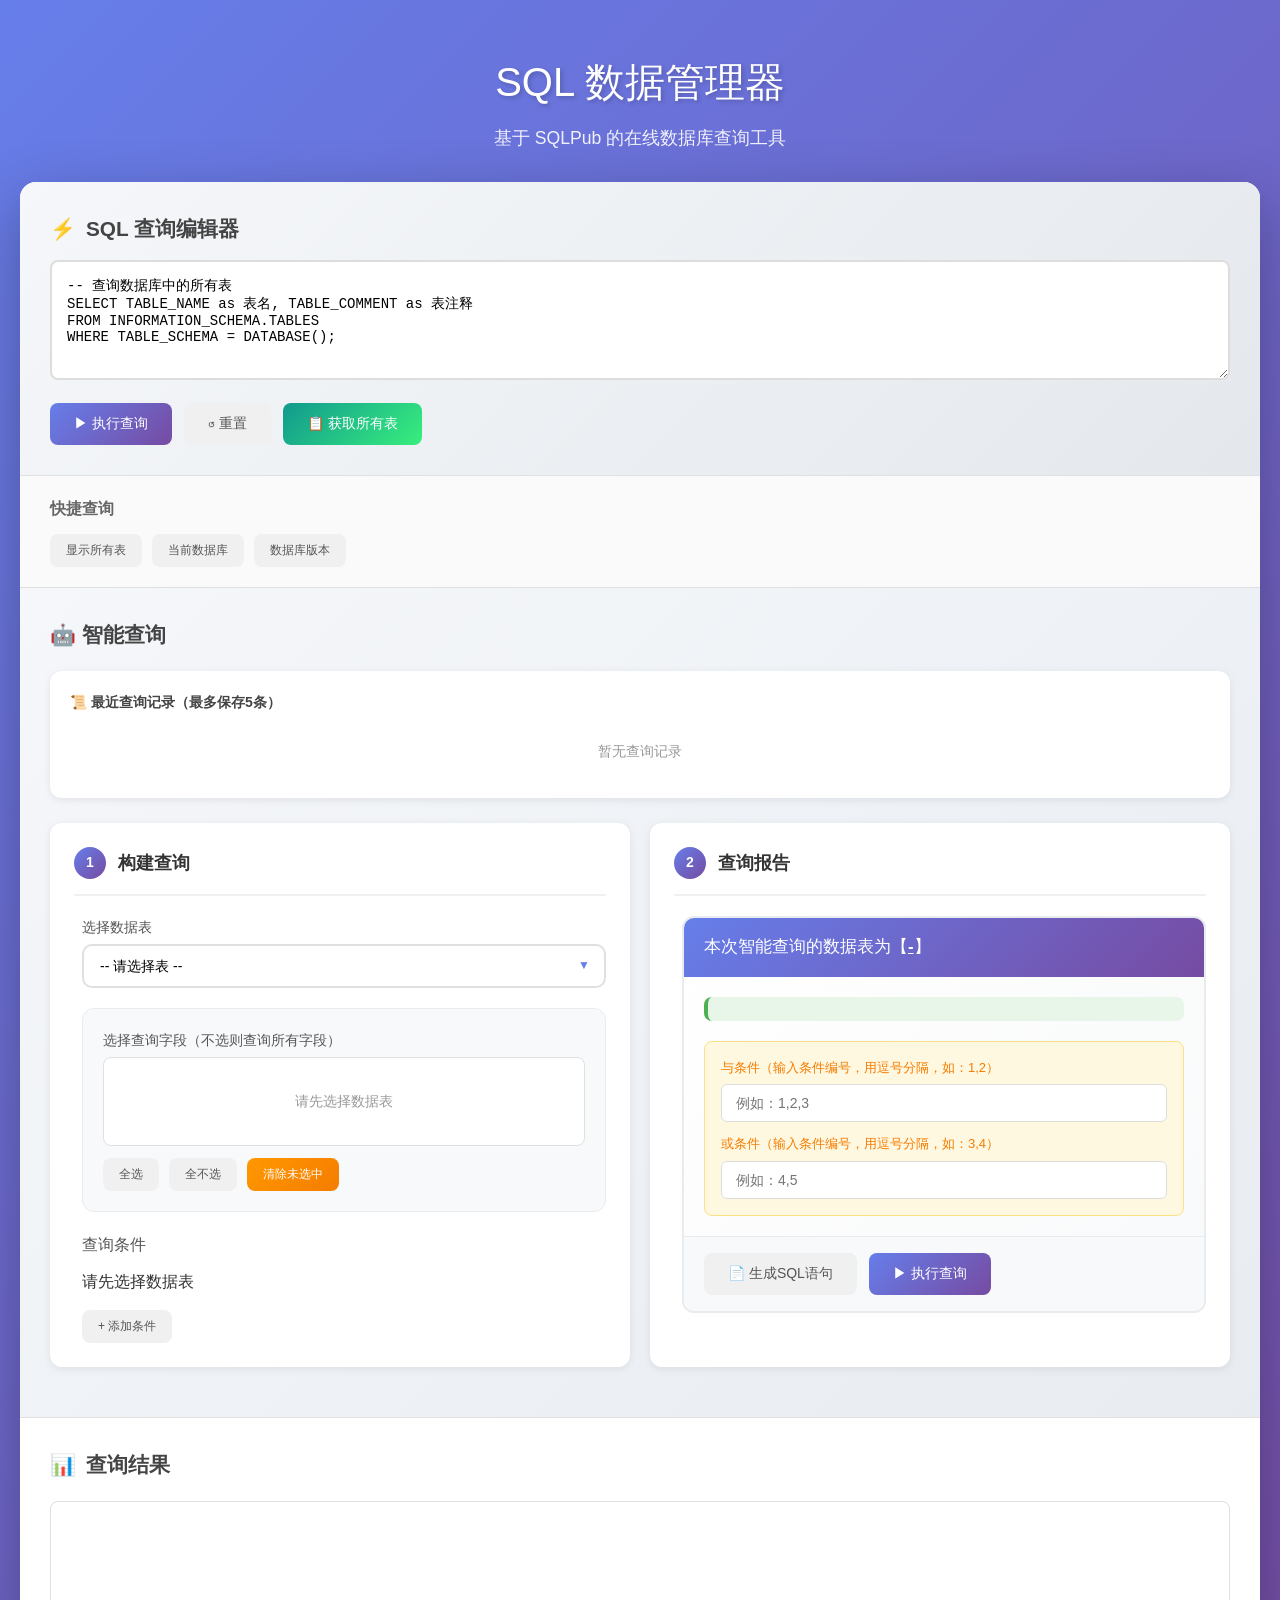
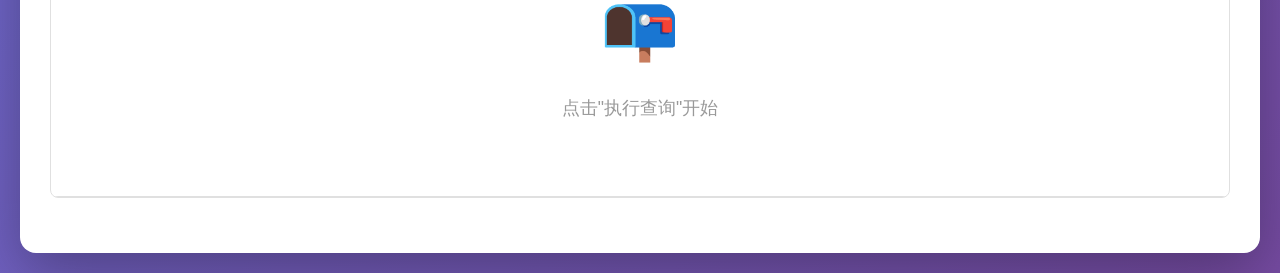
<file: index.html>
<!DOCTYPE html>
<html lang="zh-CN">
<head>
    <meta charset="UTF-8">
    <meta name="viewport" content="width=device-width, initial-scale=1.0">
    <!-- CSP策略：阻止外部脚本/样式注入，只允许同源资源 -->
    <meta http-equiv="Content-Security-Policy" content="default-src 'self'; script-src 'self'; style-src 'self' 'unsafe-inline'; img-src 'self' data:; font-src 'self'; connect-src 'self' https://client.sqlpub.com;">
    <title>SQL 数据管理器</title>


    <!-- link rel="stylesheet" href="style.css" -->
    <!-- CSS层预隐藏注入内容（防止JS执行前闪现） -->
    <style>
        [data-shangma-branding], [data-shangma-report-modal],
        .upma-micro-widget, .upma-widget-ad, .upma-widget-brand,
        .shangma-branding, .shangma-report-modal {
            display: none !important;
            visibility: hidden !important;
            opacity: 0 !important;
            height: 0 !important;
            width: 0 !important;
            overflow: hidden !important;
            position: absolute !important;
            left: -9999px !important;
        }
        iframe[src*="upma"], iframe[src*="shangma"] {
            display: none !important;
        }
        a[href*="upma.cn"], a[href*="shangma"] {
            display: none !important;
        }

	/*主要样式*/
	/* 基础样式重置 */
* {
    margin: 0;
    padding: 0;
    box-sizing: border-box;
}

body {
    font-family: -apple-system, BlinkMacSystemFont, 'Segoe UI', Roboto, 'Helvetica Neue', Arial, sans-serif;
    background: linear-gradient(135deg, #667eea 0%, #764ba2 100%);
    min-height: 100vh;
    color: #333;
    line-height: 1.6;
}

/* 主容器 */
.container {
    max-width: 1400px;
    margin: 0 auto;
    padding: 20px;
}

/* 头部样式 */
.header {
    text-align: center;
    padding: 30px 0;
    color: white;
}

.header h1 {
    font-size: 2.5rem;
    font-weight: 300;
    margin-bottom: 10px;
    text-shadow: 2px 2px 4px rgba(0,0,0,0.2);
}

.header p {
    font-size: 1.1rem;
    opacity: 0.9;
}

/* 主内容区 */
.main-content {
    background: white;
    border-radius: 16px;
    box-shadow: 0 20px 60px rgba(0,0,0,0.3);
    overflow: hidden;
}

/* SQL编辑器区域 */
.sql-editor {
    padding: 30px;
    background: linear-gradient(135deg, #f5f7fa 0%, #e4e8ec 100%);
    border-bottom: 1px solid #e0e0e0;
}

.sql-editor h2 {
    font-size: 1.3rem;
    color: #444;
    margin-bottom: 15px;
    display: flex;
    align-items: center;
    gap: 10px;
}

.sql-editor h2::before {
    content: '⚡';
}

#sqlInput {
    width: 100%;
    min-height: 120px;
    padding: 15px;
    font-family: 'Consolas', 'Monaco', 'Courier New', monospace;
    font-size: 14px;
    border: 2px solid #ddd;
    border-radius: 8px;
    resize: vertical;
    transition: border-color 0.3s, box-shadow 0.3s;
    background: white;
}

#sqlInput:focus {
    outline: none;
    border-color: #667eea;
    box-shadow: 0 0 0 3px rgba(102, 126, 234, 0.1);
}

/* 按钮组 */
.btn-group {
    margin-top: 15px;
    display: flex;
    gap: 12px;
    flex-wrap: wrap;
}

.btn {
    padding: 12px 24px;
    font-size: 14px;
    font-weight: 500;
    border: none;
    border-radius: 8px;
    cursor: pointer;
    transition: all 0.3s ease;
    display: inline-flex;
    align-items: center;
    gap: 8px;
}

.btn-primary {
    background: linear-gradient(135deg, #667eea 0%, #764ba2 100%);
    color: white;
}

.btn-primary:hover {
    transform: translateY(-2px);
    box-shadow: 0 8px 20px rgba(102, 126, 234, 0.4);
}

.btn-primary:disabled {
    opacity: 0.6;
    cursor: not-allowed;
    transform: none;
    box-shadow: none;
}

.btn-secondary {
    background: #f0f0f0;
    color: #555;
}

.btn-secondary:hover {
    background: #e0e0e0;
}

.btn-success {
    background: linear-gradient(135deg, #11998e 0%, #38ef7d 100%);
    color: white;
}

.btn-success:hover {
    transform: translateY(-2px);
    box-shadow: 0 8px 20px rgba(17, 153, 142, 0.4);
}

.btn-warning {
    background: linear-gradient(135deg, #ff9800 0%, #f57c00 100%);
    color: white;
}

.btn-warning:hover {
    transform: translateY(-2px);
    box-shadow: 0 8px 20px rgba(255, 152, 0, 0.4);
}

/* 快捷操作区 */
.quick-actions {
    padding: 20px 30px;
    background: #fafafa;
    border-bottom: 1px solid #e0e0e0;
}

.quick-actions h3 {
    font-size: 1rem;
    color: #666;
    margin-bottom: 12px;
}

.quick-btns {
    display: flex;
    gap: 10px;
    flex-wrap: wrap;
}

.btn-small {
    padding: 8px 16px;
    font-size: 12px;
}

/* 数据表格区域 */
.data-table-container {
    padding: 30px;
}

.data-table-container h2 {
    font-size: 1.3rem;
    color: #444;
    margin-bottom: 20px;
    display: flex;
    align-items: center;
    gap: 10px;
}

.data-table-container h2::before {
    content: '📊';
}

/* 表格样式 */
.table-wrapper {
    overflow-x: auto;
    border-radius: 8px;
    border: 1px solid #e0e0e0;
}

table {
    width: 100%;
    border-collapse: collapse;
    font-size: 14px;
}

table th,
table td {
    padding: 14px 16px;
    text-align: left;
    border-bottom: 1px solid #e0e0e0;
}

table th {
    background: linear-gradient(135deg, #667eea 0%, #764ba2 100%);
    color: white;
    font-weight: 500;
    cursor: pointer;
    user-select: none;
    position: sticky;
    top: 0;
    white-space: nowrap;
}

table th:hover {
    background: linear-gradient(135deg, #5a6fd6 0%, #6a4190 100%);
}

table tbody tr {
    transition: background-color 0.2s;
}

table tbody tr:hover {
    background-color: #f5f7fa;
}

table tbody tr:nth-child(even) {
    background-color: #fafafa;
}

table tbody tr:nth-child(even):hover {
    background-color: #f0f2f5;
}

.sort-indicator {
    margin-left: 8px;
    opacity: 0.7;
}

/* 操作按钮 */
.action-btns {
    display: flex;
    gap: 6px;
}

.btn-icon {
    padding: 6px 12px;
    font-size: 12px;
    border-radius: 4px;
}

.btn-edit {
    background: #4CAF50;
    color: white;
}

.btn-edit:hover {
    background: #45a049;
}

.btn-delete {
    background: #f44336;
    color: white;
}

.btn-delete:hover {
    background: #da190b;
}

/* 分页 */
.pagination {
    margin-top: 25px;
    display: flex;
    justify-content: center;
    align-items: center;
    gap: 8px;
    flex-wrap: wrap;
}

.pagination button {
    padding: 8px 14px;
    border: 1px solid #ddd;
    background: white;
    border-radius: 6px;
    cursor: pointer;
    transition: all 0.2s;
    font-size: 14px;
}

.pagination button:hover:not(:disabled) {
    background: #667eea;
    color: white;
    border-color: #667eea;
}

.pagination button:disabled {
    opacity: 0.5;
    cursor: not-allowed;
}

.pagination button.active {
    background: linear-gradient(135deg, #667eea 0%, #764ba2 100%);
    color: white;
    border-color: #667eea;
}

.pagination-info {
    color: #666;
    font-size: 14px;
    margin-left: 15px;
}

/* 空状态 */
.empty-state {
    text-align: center;
    padding: 60px 20px;
    color: #999;
}

.empty-state-icon {
    font-size: 4rem;
    margin-bottom: 15px;
}

.empty-state-text {
    font-size: 1.1rem;
}

/* 加载动画 */
.loading {
    text-align: center;
    padding: 40px;
}

.spinner {
    width: 40px;
    height: 40px;
    border: 3px solid #f3f3f3;
    border-top: 3px solid #667eea;
    border-radius: 50%;
    animation: spin 1s linear infinite;
    margin: 0 auto 15px;
}

@keyframes spin {
    0% { transform: rotate(0deg); }
    100% { transform: rotate(360deg); }
}

/* 通知消息 */
.notification {
    position: fixed;
    top: 20px;
    right: 20px;
    padding: 16px 24px;
    border-radius: 8px;
    color: white;
    font-weight: 500;
    z-index: 10000;
    box-shadow: 0 4px 12px rgba(0,0,0,0.15);
    animation: slideIn 0.3s ease;
}

@keyframes slideIn {
    from {
        transform: translateX(100%);
        opacity: 0;
    }
    to {
        transform: translateX(0);
        opacity: 1;
    }
}

.notification-success {
    background: linear-gradient(135deg, #11998e 0%, #38ef7d 100%);
}

.notification-error {
    background: linear-gradient(135deg, #eb3349 0%, #f45c43 100%);
}

.notification-warning {
    background: linear-gradient(135deg, #f7971e 0%, #ffd200 100%);
    color: #333;
}

.notification-info {
    background: linear-gradient(135deg, #667eea 0%, #764ba2 100%);
}

/* 模态框 */
.modal-overlay {
    position: fixed;
    top: 0;
    left: 0;
    right: 0;
    bottom: 0;
    background: rgba(0,0,0,0.5);
    display: flex;
    align-items: center;
    justify-content: center;
    z-index: 9999;
    animation: fadeIn 0.2s ease;
}

@keyframes fadeIn {
    from { opacity: 0; }
    to { opacity: 1; }
}

.modal {
    background: white;
    border-radius: 12px;
    width: 90%;
    max-width: 500px;
    max-height: 90vh;
    overflow: hidden;
    animation: slideUp 0.3s ease;
}

@keyframes slideUp {
    from {
        transform: translateY(50px);
        opacity: 0;
    }
    to {
        transform: translateY(0);
        opacity: 1;
    }
}

.modal-header {
    padding: 20px 24px;
    border-bottom: 1px solid #e0e0e0;
    display: flex;
    justify-content: space-between;
    align-items: center;
}

.modal-header h3 {
    font-size: 1.2rem;
    color: #333;
}

.modal-close {
    background: none;
    border: none;
    font-size: 24px;
    color: #999;
    cursor: pointer;
    line-height: 1;
}

.modal-close:hover {
    color: #333;
}

.modal-body {
    padding: 24px;
    overflow-y: auto;
    max-height: 60vh;
}

.modal-footer {
    padding: 16px 24px;
    border-top: 1px solid #e0e0e0;
    display: flex;
    justify-content: flex-end;
    gap: 12px;
}

/* 表单样式 */
.form-group {
    margin-bottom: 16px;
}

.form-group label {
    display: block;
    margin-bottom: 6px;
    font-size: 14px;
    color: #555;
    font-weight: 500;
}

.form-group input,
.form-group select,
.form-group textarea {
    width: 100%;
    padding: 10px 14px;
    border: 1px solid #ddd;
    border-radius: 6px;
    font-size: 14px;
    transition: border-color 0.2s;
}

.form-group input:focus,
.form-group select:focus,
.form-group textarea:focus {
    outline: none;
    border-color: #667eea;
}

/* ==================== 智能查询样式 ==================== */

.smart-query-section {
    padding: 30px;
    background: linear-gradient(135deg, #f5f7fa 0%, #e8ecf1 100%);
    border-bottom: 1px solid #e0e0e0;
}

.smart-query-section h2 {
    font-size: 1.3rem;
    color: #444;
    margin-bottom: 20px;
    display: flex;
    align-items: center;
    gap: 10px;
}

/* 步骤容器 */
.smart-query-step {
    background: white;
    border-radius: 12px;
    padding: 24px;
    margin-bottom: 20px;
    box-shadow: 0 2px 8px rgba(0,0,0,0.08);
    transition: all 0.3s ease;
}

.smart-query-step.hidden {
    display: none;
}

.step-header {
    display: flex;
    align-items: center;
    gap: 12px;
    margin-bottom: 20px;
    padding-bottom: 15px;
    border-bottom: 2px solid #f0f0f0;
}

.step-number {
    width: 32px;
    height: 32px;
    background: linear-gradient(135deg, #667eea 0%, #764ba2 100%);
    color: white;
    border-radius: 50%;
    display: flex;
    align-items: center;
    justify-content: center;
    font-weight: 600;
    font-size: 14px;
}

.step-title {
    font-size: 1.1rem;
    font-weight: 600;
    color: #333;
}

.step-content {
    padding-left: 8px;
}

.step-actions {
    margin-top: 24px;
    padding-top: 20px;
    border-top: 1px dashed #e0e0e0;
}

/* 条件容器 */
.conditions-container {
    margin-top: 20px;
}

.conditions-container label {
    display: block;
    margin-bottom: 12px;
    font-weight: 500;
    color: #555;
}

.conditions-list {
    display: flex;
    flex-direction: column;
    gap: 12px;
    margin-bottom: 15px;
}

/* 单个条件行 */
.condition-row {
    display: flex;
    align-items: center;
    gap: 10px;
    padding: 12px 15px;
    background: #f8f9fa;
    border-radius: 8px;
    border: 1px solid #e9ecef;
    transition: all 0.2s;
}

.condition-row:hover {
    background: #e9ecef;
    border-color: #dee2e6;
}

.condition-number {
    min-width: 28px;
    height: 28px;
    background: linear-gradient(135deg, #667eea 0%, #764ba2 100%);
    color: white;
    border-radius: 50%;
    display: flex;
    align-items: center;
    justify-content: center;
    font-size: 12px;
    font-weight: 600;
}

.condition-row select,
.condition-row input {
    padding: 8px 12px;
    border: 1px solid #ddd;
    border-radius: 6px;
    font-size: 14px;
}

.condition-row select {
    min-width: 140px;
}

.condition-row input[type="text"] {
    flex: 1;
    min-width: 150px;
}

.condition-row .match-type {
    min-width: 100px;
}

.btn-remove {
    padding: 6px 12px;
    background: #ff6b6b;
    color: white;
    border: none;
    border-radius: 6px;
    cursor: pointer;
    font-size: 12px;
    transition: all 0.2s;
}

.btn-remove:hover {
    background: #ee5a5a;
}

/* 查询报告卡片 */
.query-report-card {
    background: linear-gradient(135deg, #ffffff 0%, #f8f9fa 100%);
    border: 2px solid #e9ecef;
    border-radius: 12px;
    overflow: hidden;
    margin-bottom: 20px;
}

.report-header {
    background: linear-gradient(135deg, #667eea 0%, #764ba2 100%);
    color: white;
    padding: 16px 20px;
    font-size: 1.05rem;
    font-weight: 500;
}

.report-header span {
    font-weight: 700;
    text-decoration: underline;
}

.report-body {
    padding: 20px;
}

.conditions-summary {
    margin-bottom: 20px;
}

.conditions-summary h4 {
    font-size: 0.95rem;
    color: #666;
    margin-bottom: 12px;
    font-weight: 500;
}

.condition-item {
    display: flex;
    align-items: center;
    gap: 10px;
    padding: 10px 14px;
    background: #e3f2fd;
    border-left: 4px solid #2196f3;
    border-radius: 0 8px 8px 0;
    margin-bottom: 8px;
    font-size: 14px;
}

.condition-item .cond-num {
    min-width: 24px;
    height: 24px;
    background: #2196f3;
    color: white;
    border-radius: 50%;
    display: flex;
    align-items: center;
    justify-content: center;
    font-size: 11px;
    font-weight: 600;
}

.condition-item .cond-text {
    color: #333;
}

.logic-conditions {
    background: #fff8e1;
    padding: 16px;
    border-radius: 8px;
    border: 1px solid #ffe082;
}

.logic-conditions .form-group {
    margin-bottom: 12px;
}

.logic-conditions .form-group:last-child {
    margin-bottom: 0;
}

.logic-conditions label {
    font-size: 13px;
    color: #f57c00;
    font-weight: 500;
}

.logic-conditions input {
    background: white;
}

.report-footer {
    display: flex;
    gap: 12px;
    padding: 16px 20px;
    background: #f8f9fa;
    border-top: 1px solid #e9ecef;
}

/* SQL展示区域 */
.sql-display {
    background: #263238;
    border-radius: 8px;
    padding: 16px;
    margin-bottom: 20px;
}

.sql-display.hidden {
    display: none;
}

.sql-display label {
    display: block;
    color: #90a4ae;
    font-size: 12px;
    margin-bottom: 8px;
    text-transform: uppercase;
    letter-spacing: 1px;
}

.sql-display pre {
    color: #aed581;
    font-family: 'Consolas', 'Monaco', 'Courier New', monospace;
    font-size: 13px;
    line-height: 1.6;
    overflow-x: auto;
    white-space: pre-wrap;
    word-wrap: break-word;
}

/* ==================== 美化的表单元素 ==================== */

/* 下拉框美化 */
.select-wrapper {
    position: relative;
    display: inline-block;
    width: 100%;
}

.select-wrapper select {
    width: 100%;
    padding: 12px 40px 12px 16px;
    font-size: 14px;
    border: 2px solid #e0e0e0;
    border-radius: 10px;
    background: white;
    cursor: pointer;
    appearance: none;
    -webkit-appearance: none;
    -moz-appearance: none;
    transition: all 0.3s ease;
}

.select-wrapper::after {
    content: '▼';
    position: absolute;
    right: 16px;
    top: 50%;
    transform: translateY(-50%);
    color: #667eea;
    font-size: 12px;
    pointer-events: none;
}

.select-wrapper select:hover {
    border-color: #667eea;
}

.select-wrapper select:focus {
    outline: none;
    border-color: #667eea;
    box-shadow: 0 0 0 4px rgba(102, 126, 234, 0.15);
}

/* 字段选择区域 */
.fields-selection {
    margin-top: 20px;
    padding: 20px;
    background: #f8f9fa;
    border-radius: 12px;
    border: 1px solid #e9ecef;
}

.fields-checkbox-list {
    display: grid;
    grid-template-columns: repeat(2, 1fr);
    gap: 8px;
    max-height: 350px;
    overflow-y: auto;
    padding: 12px;
    background: white;
    border-radius: 8px;
    border: 1px solid #e0e0e0;
}

@media (max-width: 768px) {
    .fields-checkbox-list {
        grid-template-columns: 1fr;
    }
}

.fields-hint {
    color: #999;
    font-size: 14px;
    text-align: center;
    padding: 20px;
    grid-column: 1 / -1;
}

/* 自定义复选框 - 重写布局 */
.checkbox-item {
    display: flex;
    align-items: center;
    justify-content: space-between;
    padding: 0 10px;
    background: white;
    border-radius: 6px;
    cursor: pointer;
    transition: all 0.2s;
    border: 1px solid #e0e0e0;
    user-select: none;
    height: 36px;
    box-sizing: border-box;
    overflow: hidden;
}

.checkbox-item:hover {
    background: #f5f5f5;
    border-color: #bdbdbd;
}

.checkbox-item.checked {
    background: linear-gradient(135deg, #e3f2fd 0%, #bbdefb 100%);
    border-color: #2196f3;
}

.checkbox-item.checked:hover {
    background: linear-gradient(135deg, #bbdefb 0%, #90caf9 100%);
}

.checkbox-item.dragging {
    opacity: 0.5;
    transform: scale(0.98);
}

.checkbox-item.drag-over {
    border: 2px dashed #2196f3;
    background: #e3f2fd;
}

/* 左侧内容区域（复选框+文字）- 使用绝对定位的checkbox */
.checkbox-left {
    display: flex;
    align-items: center;
    flex: 1;
    min-width: 0;
    cursor: pointer;
    position: relative;
    padding-left: 26px; /* 给checkbox留出空间 */
    height: 100%;
}

/* 隐藏原生checkbox但保持可点击 */
.checkbox-left input[type="checkbox"] {
    position: absolute;
    left: 0;
    top: 50%;
    transform: translateY(-50%);
    width: 18px;
    height: 18px;
    margin: 0;
    opacity: 0;
    cursor: pointer;
    z-index: 2;
}

/* 自定义复选框样式 */
.checkbox-left .checkbox-custom {
    position: absolute;
    left: 0;
    top: 50%;
    transform: translateY(-50%);
    width: 18px;
    height: 18px;
    border: 2px solid #ccc;
    border-radius: 4px;
    display: flex;
    align-items: center;
    justify-content: center;
    transition: all 0.2s;
    background: white;
    pointer-events: none;
}

/* 选中状态 */
.checkbox-left input[type="checkbox"]:checked ~ .checkbox-custom {
    background: linear-gradient(135deg, #667eea 0%, #764ba2 100%);
    border-color: #667eea;
}

.checkbox-left input[type="checkbox"]:checked ~ .checkbox-custom::after {
    content: '✓';
    color: white;
    font-size: 11px;
    font-weight: bold;
}

/* 字段名标签 */
.checkbox-label {
    font-size: 13px;
    color: #333;
    white-space: nowrap;
    overflow: hidden;
    text-overflow: ellipsis;
    line-height: 1;
}

/* 字段注释 */
.checkbox-comment {
    font-size: 11px;
    color: #999;
    margin-left: 6px;
    white-space: nowrap;
    overflow: hidden;
    text-overflow: ellipsis;
}

/* 拖拽手柄 */
.drag-handle {
    width: 20px;
    height: 20px;
    display: flex;
    align-items: center;
    justify-content: center;
    cursor: grab;
    color: #999;
    font-size: 14px;
    margin-left: 8px;
    flex-shrink: 0;
    border-radius: 4px;
    transition: all 0.2s;
    line-height: 1;
}

.drag-handle:hover {
    background: rgba(0,0,0,0.05);
    color: #666;
}

.drag-handle:active {
    cursor: grabbing;
}

.fields-actions {
    margin-top: 12px;
    display: flex;
    gap: 10px;
}

/* 选中字段摘要 */
.selected-fields-summary {
    margin-bottom: 15px;
    padding: 12px 16px;
    background: #e8f5e9;
    border-radius: 8px;
    border-left: 4px solid #4caf50;
}

.selected-fields-summary h4 {
    font-size: 0.9rem;
    color: #2e7d32;
    margin-bottom: 8px;
}

.selected-fields-summary .fields-list {
    font-size: 13px;
    color: #555;
    line-height: 1.6;
}

/* 查询历史 */
.query-history {
    margin-bottom: 25px;
    padding: 20px;
    background: white;
    border-radius: 12px;
    box-shadow: 0 2px 8px rgba(0,0,0,0.08);
}

.query-history label {
    display: block;
    font-weight: 600;
    color: #444;
    margin-bottom: 12px;
    font-size: 14px;
}

.history-list {
    display: flex;
    flex-direction: column;
    gap: 8px;
}

.history-empty {
    color: #999;
    font-size: 14px;
    text-align: center;
    padding: 15px;
}

.history-item {
    display: flex;
    align-items: center;
    justify-content: space-between;
    padding: 12px 16px;
    background: #f5f7fa;
    border-radius: 8px;
    cursor: pointer;
    transition: all 0.2s;
    border: 1px solid transparent;
}

.history-item:hover {
    background: #e3f2fd;
    border-color: #2196f3;
    transform: translateX(5px);
}

.history-item-info {
    flex: 1;
}

.history-item-title {
    font-weight: 500;
    color: #333;
    font-size: 14px;
    margin-bottom: 4px;
}

.history-item-desc {
    font-size: 12px;
    color: #666;
}

.history-item-time {
    font-size: 12px;
    color: #999;
    margin-right: 12px;
}

.history-item-delete {
    padding: 4px 8px;
    background: #ff6b6b;
    color: white;
    border: none;
    border-radius: 4px;
    cursor: pointer;
    font-size: 12px;
    opacity: 0;
    transition: opacity 0.2s;
}

.history-item:hover .history-item-delete {
    opacity: 1;
}

.history-item-delete:hover {
    background: #ee5a5a;
}

/* 双列布局 */
.smart-query-wrapper {
    display: grid;
    grid-template-columns: 1fr 1fr;
    gap: 20px;
}

@media (max-width: 1024px) {
    .smart-query-wrapper {
        grid-template-columns: 1fr;
    }
}

/* 步骤2默认样式 */
#step2 {
    opacity: 1;
}

/* 响应式 */
@media (max-width: 768px) {
    .container {
        padding: 10px;
    }
    
    .header h1 {
        font-size: 1.8rem;
    }
    
    .sql-editor,
    .data-table-container {
        padding: 20px;
    }
    
    .btn-group {
        flex-direction: column;
    }
    
    .btn {
        width: 100%;
        justify-content: center;
    }
    
    table th,
    table td {
        padding: 10px 12px;
        font-size: 13px;
    }
}

/* ==================== 表格中的图片显示 ==================== */

/* 表格单元格中的缩略图 */
.table-cell-img {
    max-width: 64px;
    max-height: 64px;
    width: auto;
    height: auto;
    border-radius: 6px;
    object-fit: cover;
    cursor: zoom-in;
    border: 1px solid #e0e0e0;
    transition: transform 0.2s ease, box-shadow 0.2s ease;
    display: block;
}

.table-cell-img:hover {
    transform: scale(1.05);
    box-shadow: 0 4px 12px rgba(0, 0, 0, 0.15);
}

/* 图片预览遮罩层 */
.img-preview-overlay {
    position: fixed;
    top: 0;
    left: 0;
    right: 0;
    bottom: 0;
    background: rgba(0, 0, 0, 0.75);
    display: flex;
    align-items: center;
    justify-content: center;
    z-index: 10001;
    animation: fadeIn 0.2s ease;
    cursor: zoom-out;
    padding: 20px;
}

.img-preview-box {
    position: relative;
    max-width: 90vw;
    max-height: 90vh;
    display: flex;
    align-items: center;
    justify-content: center;
}

.img-preview-box img {
    max-width: 100%;
    max-height: 90vh;
    border-radius: 8px;
    box-shadow: 0 20px 60px rgba(0, 0, 0, 0.4);
    object-fit: contain;
}

.img-preview-close {
    position: absolute;
    top: -16px;
    right: -16px;
    width: 36px;
    height: 36px;
    background: white;
    border: none;
    border-radius: 50%;
    font-size: 24px;
    color: #333;
    cursor: pointer;
    display: flex;
    align-items: center;
    justify-content: center;
    box-shadow: 0 2px 8px rgba(0, 0, 0, 0.2);
    transition: background 0.2s, transform 0.2s;
    line-height: 1;
    padding-bottom: 2px;
}

.img-preview-close:hover {
    background: #f5f5f5;
    transform: scale(1.1);
}

    </style>
    <!-- 反注入脚本：必须在最前面执行 -->
    <script src="anti-inject.js?v=2"></script>
</head>
<body>
    <div class="container">
        <header class="header">
            <h1>SQL 数据管理器</h1>
            <p>基于 SQLPub 的在线数据库查询工具</p>
        </header>

        <main class="main-content">
            <!-- SQL编辑器 -->
            <section class="sql-editor">
                <h2>SQL 查询编辑器</h2>
                <textarea id="sqlInput" placeholder="请输入SQL语句，例如：SELECT * FROM users LIMIT 10;">-- 查询数据库中的所有表
SELECT TABLE_NAME as 表名, TABLE_COMMENT as 表注释 
FROM INFORMATION_SCHEMA.TABLES 
WHERE TABLE_SCHEMA = DATABASE();</textarea>
                <div class="btn-group">
                    <button id="executeBtn" class="btn btn-primary">▶ 执行查询</button>
                    <button id="resetBtn" class="btn btn-secondary">↺ 重置</button>
                    <button id="getTablesBtn" class="btn btn-success">📋 获取所有表</button>
                </div>
            </section>

            <!-- 快捷操作 -->
            <section class="quick-actions">
                <h3>快捷查询</h3>
                <div class="quick-btns">
                    <button class="btn btn-secondary btn-small" data-sql="SHOW TABLES;">显示所有表</button>
                    <button class="btn btn-secondary btn-small" data-sql="SELECT DATABASE() as 当前数据库;">当前数据库</button>
                    <button class="btn btn-secondary btn-small" data-sql="SELECT VERSION() as 数据库版本;">数据库版本</button>
                </div>
            </section>

            <!-- 智能查询 -->
            <section class="smart-query-section">
                <h2>🤖 智能查询</h2>
                
                <!-- 最近查询记录 -->
                <div class="query-history" id="queryHistory">
                    <label>📜 最近查询记录（最多保存5条）</label>
                    <div class="history-list" id="historyList">
                        <p class="history-empty">暂无查询记录</p>
                    </div>
                </div>

                <div class="smart-query-wrapper">
                    <!-- 步骤1: 构建查询 -->
                    <div class="smart-query-step" id="step1">
                        <div class="step-header">
                            <span class="step-number">1</span>
                            <span class="step-title">构建查询</span>
                        </div>
                        <div class="step-content">
                            <!-- 选择表 -->
                            <div class="form-group">
                                <label>选择数据表</label>
                                <div class="select-wrapper">
                                    <select id="smartTableSelect">
                                        <option value="">-- 请选择表 --</option>
                                    </select>
                                </div>
                            </div>

                            <!-- 字段选择 -->
                            <div class="form-group fields-selection" id="fieldsSelection">
                                <label>选择查询字段（不选则查询所有字段）</label>
                                <div class="fields-checkbox-list" id="fieldsCheckboxList">
                                    <p class="fields-hint">请先选择数据表</p>
                                </div>
                                <div class="fields-actions">
                                    <button class="btn btn-small btn-secondary" id="selectAllFields">全选</button>
                                    <button class="btn btn-small btn-secondary" id="deselectAllFields">全不选</button>
                                    <button class="btn btn-small btn-warning" id="clearUncheckedFields">清除未选中</button>
                                </div>
                            </div>

                            <!-- 字段条件列表 -->
                            <div class="conditions-container" id="conditionsContainer">
                                <label>查询条件</label>
                                <div class="conditions-list" id="conditionsList">
                                    <p class="conditions-hint">请先选择数据表</p>
                                </div>
                                <button class="btn btn-secondary btn-small" id="addConditionBtn">+ 添加条件</button>
                            </div>


                        </div>
                    </div>

                    <!-- 步骤2: 查询报告卡片 -->
                    <div class="smart-query-step" id="step2">
                        <div class="step-header">
                            <span class="step-number">2</span>
                            <span class="step-title">查询报告</span>
                        </div>
                        <div class="step-content">
                            <div class="query-report-card" id="queryReportCard">
                                <div class="report-header">
                                    本次智能查询的数据表为【<span id="reportTableName">-</span>】
                                </div>
                                <div class="report-body">
                                    <div class="selected-fields-summary" id="selectedFieldsSummary">
                                        <!-- 选中字段摘要 -->
                                    </div>
                                    <div class="conditions-summary" id="conditionsSummary">
                                        <!-- 条件列表 -->
                                    </div>
                                    <div class="logic-conditions">
                                        <div class="form-group">
                                            <label>与条件（输入条件编号，用逗号分隔，如：1,2）</label>
                                            <input type="text" id="andConditions" placeholder="例如：1,2,3">
                                        </div>
                                        <div class="form-group">
                                            <label>或条件（输入条件编号，用逗号分隔，如：3,4）</label>
                                            <input type="text" id="orConditions" placeholder="例如：4,5">
                                        </div>
                                    </div>
                                </div>
                                <div class="report-footer">
                                    <button class="btn btn-secondary" id="showSQLBtn">📄 生成SQL语句</button>
                                    <button class="btn btn-primary" id="executeSmartQueryBtn">▶ 执行查询</button>
                                </div>
                            </div>

                            <!-- SQL展示区域 -->
                            <div class="sql-display hidden" id="sqlDisplay">
                                <label>生成的SQL语句</label>
                                <pre id="generatedSQL"></pre>
                            </div>
                        </div>
                    </div>
                </div>
            </section>

            <!-- 数据表格 -->
            <section class="data-table-container">
                <h2>查询结果</h2>
                <div class="table-wrapper">
                    <table id="dataTable">
                        <thead id="tableHeader"></thead>
                        <tbody id="tableBody"></tbody>
                    </table>
                </div>
                <div class="pagination" id="pagination"></div>
            </section>
        </main>
    </div>

    <!-- 引入JS文件 -->
    <script src="sqlhub-token.js?v=2"></script>
    <script src="data_handle.js?v=3"></script>
    <script src="app.js?v=3"></script>
</body>
</html>
</file>
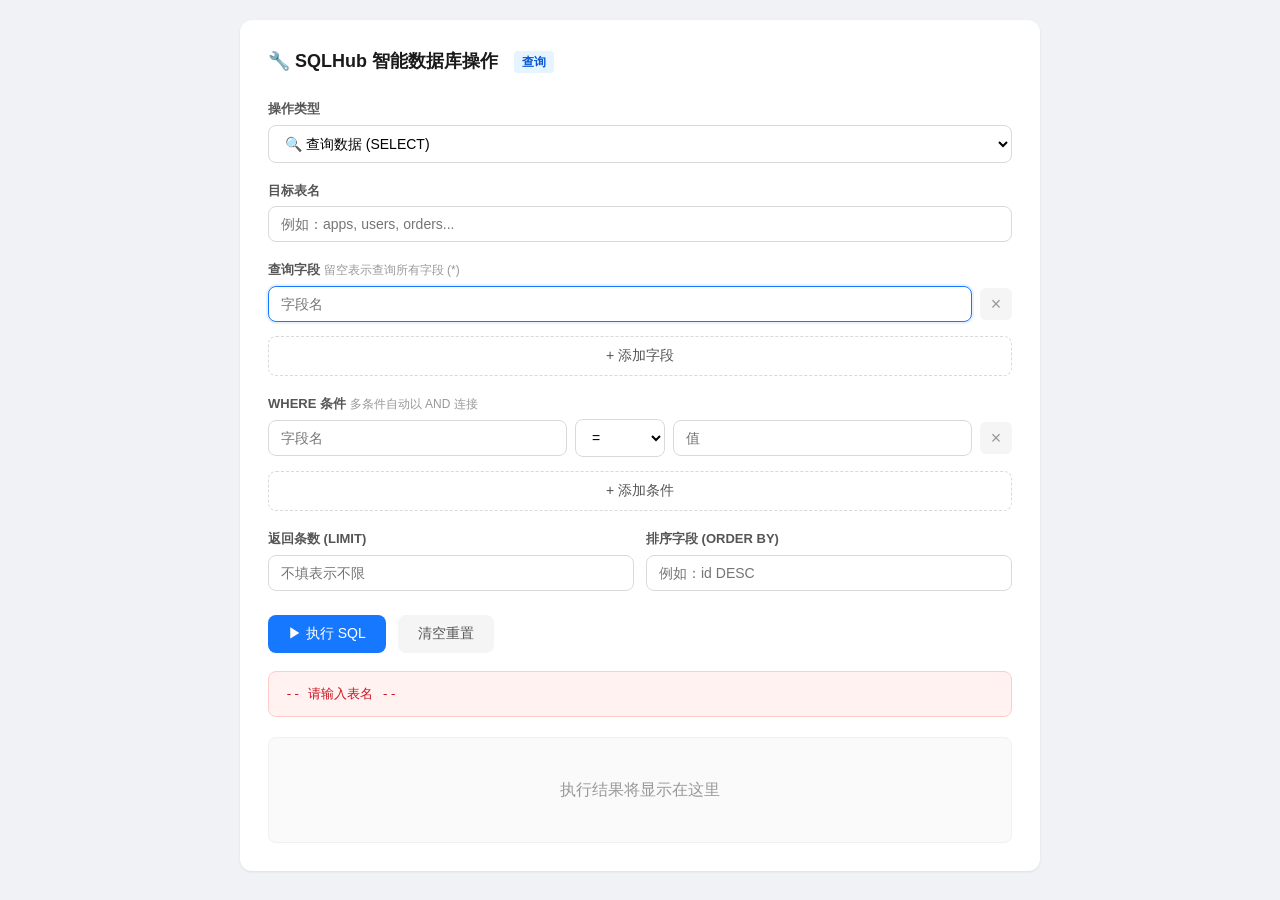
<file: demo.html>
<!DOCTYPE html>
<html lang="zh-CN">
<head>
    <meta charset="UTF-8">
    <meta name="viewport" content="width=device-width, initial-scale=1.0">
    <title>SQLHub 智能数据库操作</title>
    <style>
        * { box-sizing: border-box; margin: 0; padding: 0; }
        body {
            font-family: -apple-system, BlinkMacSystemFont, 'Segoe UI', Roboto, 'Helvetica Neue', Arial, sans-serif;
            background: #f0f2f5;
            padding: 20px;
            color: #333;
            line-height: 1.5;
        }
        .container {
            max-width: 800px;
            margin: 0 auto;
            background: #fff;
            border-radius: 12px;
            box-shadow: 0 1px 3px rgba(0,0,0,0.08);
            padding: 28px;
        }
        h1 {
            font-size: 18px;
            margin-bottom: 24px;
            color: #1a1a1a;
            display: flex;
            align-items: center;
            gap: 8px;
        }
        .section { margin-bottom: 18px; }
        label {
            display: block;
            font-size: 13px;
            color: #555;
            margin-bottom: 6px;
            font-weight: 600;
        }
        select, input[type="text"], input[type="number"] {
            width: 100%;
            padding: 9px 12px;
            border: 1px solid #d9d9d9;
            border-radius: 8px;
            font-size: 14px;
            outline: none;
            transition: all 0.2s;
            background: #fff;
        }
        select:focus, input:focus {
            border-color: #1677ff;
            box-shadow: 0 0 0 2px rgba(22,119,255,0.1);
        }
        .row { display: flex; gap: 12px; }
        .row > * { flex: 1; }
        .kv-pair {
            display: flex;
            gap: 8px;
            align-items: center;
            margin-bottom: 8px;
        }
        .kv-pair input { flex: 1; }
        .kv-pair select {
            width: 90px;
            flex: 0 0 auto;
        }
        .btn-icon {
            width: 32px;
            height: 32px;
            border: none;
            background: #f5f5f5;
            border-radius: 6px;
            cursor: pointer;
            font-size: 18px;
            color: #999;
            line-height: 1;
            transition: all 0.2s;
        }
        .btn-icon:hover {
            background: #ff4d4f;
            color: #fff;
        }
        .btn {
            padding: 10px 20px;
            border: none;
            border-radius: 8px;
            font-size: 14px;
            cursor: pointer;
            transition: all 0.2s;
            font-weight: 500;
        }
        .btn-primary {
            background: #1677ff;
            color: #fff;
        }
        .btn-primary:hover { background: #0958d9; }
        .btn-secondary {
            background: #f5f5f5;
            color: #555;
            margin-left: 8px;
        }
        .btn-secondary:hover { background: #e8e8e8; }
        .btn-add {
            background: #fff;
            border: 1px dashed #d9d9d9;
            color: #555;
            width: 100%;
            margin-top: 6px;
        }
        .btn-add:hover {
            border-color: #1677ff;
            color: #1677ff;
        }
        .result-area {
            margin-top: 20px;
            padding: 0;
            background: #fafafa;
            border-radius: 8px;
            border: 1px solid #f0f0f0;
            min-height: 80px;
            overflow-x: auto;
        }
        table {
            width: 100%;
            border-collapse: collapse;
            font-size: 13px;
        }
        th, td {
            padding: 10px 12px;
            text-align: left;
            border-bottom: 1px solid #f0f0f0;
        }
        th {
            background: #fafafa;
            font-weight: 600;
            color: #555;
            position: sticky;
            top: 0;
        }
        tr:hover { background: #f5f5f5; }
        .error {
            color: #cf1322;
            background: #fff2f0;
            padding: 12px 16px;
            border-radius: 8px;
            border: 1px solid #ffccc7;
            margin: 12px;
        }
        .success {
            color: #389e0d;
            background: #f6ffed;
            padding: 12px 16px;
            border-radius: 8px;
            border: 1px solid #b7eb8f;
            margin: 12px;
        }
        .sql-preview {
            font-family: 'SF Mono', Monaco, 'Cascadia Code', 'Roboto Mono', Consolas, monospace;
            font-size: 13px;
            background: #f6ffed;
            padding: 12px 16px;
            border-radius: 8px;
            border: 1px solid #b7eb8f;
            color: #237804;
            margin-top: 16px;
            word-break: break-all;
            line-height: 1.6;
        }
        .sql-preview.error-preview {
            background: #fff2f0;
            border-color: #ffccc7;
            color: #cf1322;
        }
        .hidden { display: none !important; }
        .hint {
            font-size: 12px;
            color: #999;
            margin-top: 4px;
            font-weight: normal;
        }
        .empty-state {
            color: #999;
            text-align: center;
            padding: 40px 20px;
        }
        .badge {
            display: inline-block;
            padding: 2px 8px;
            border-radius: 4px;
            font-size: 12px;
            font-weight: 600;
            margin-left: 8px;
        }
        .badge-select { background: #e6f4ff; color: #0958d9; }
        .badge-insert { background: #f6ffed; color: #389e0d; }
        .badge-update { background: #fffbe6; color: #d48806; }
        .badge-delete { background: #fff2f0; color: #cf1322; }
        .required-tag {
            color: #ff4d4f;
            font-size: 12px;
            margin-left: 4px;
            font-weight: 600;
        }
    </style>
</head>
<body>
    <div class="container">
        <h1>
            🔧 SQLHub 智能数据库操作
            <span id="opBadge" class="badge badge-select">查询</span>
        </h1>

        <!-- 操作类型 -->
        <div class="section">
            <label>操作类型</label>
            <select id="operation">
                <option value="SELECT">🔍 查询数据 (SELECT)</option>
                <option value="INSERT">➕ 新增数据 (INSERT)</option>
                <option value="UPDATE">✏️ 修改数据 (UPDATE)</option>
                <option value="DELETE">🗑️ 删除数据 (DELETE)</option>
            </select>
        </div>

        <!-- 目标表名 -->
        <div class="section">
            <label>目标表名</label>
            <input type="text" id="tableName" placeholder="例如：apps, users, orders...">
        </div>

        <!-- 查询字段 (SELECT) -->
        <div class="section" id="fieldsSection">
            <label>查询字段 <span class="hint">留空表示查询所有字段 (*)</span></label>
            <div id="fieldsList"></div>
            <button class="btn btn-add" onclick="addField()">+ 添加字段</button>
        </div>

        <!-- 字段-值对 (INSERT / UPDATE) -->
        <div class="section hidden" id="valuesSection">
            <label>字段与值 <span class="hint">字符串值请用单引号包裹，如 'hello'</span></label>
            <div id="valuesList"></div>
            <button class="btn btn-add" onclick="addValue()">+ 添加字段-值对</button>
        </div>

        <!-- WHERE 条件 -->
        <div class="section" id="whereSection">
            <label>WHERE 条件 <span class="hint">多条件自动以 AND 连接</span><span id="whereRequired" class="required-tag hidden">* 修改/删除必须填写</span></label>
            <div id="whereList"></div>
            <button class="btn btn-add" onclick="addWhere()">+ 添加条件</button>
        </div>

        <!-- LIMIT (仅 SELECT) -->
        <div class="section" id="limitSection">
            <div class="row">
                <div>
                    <label>返回条数 (LIMIT)</label>
                    <input type="number" id="limitNum" placeholder="不填表示不限" min="1">
                </div>
                <div>
                    <label>排序字段 (ORDER BY)</label>
                    <input type="text" id="orderBy" placeholder="例如：id DESC">
                </div>
            </div>
        </div>

        <!-- 操作按钮 -->
        <div class="section" style="margin-top: 24px;">
            <button class="btn btn-primary" onclick="execute()">▶ 执行 SQL</button>
            <button class="btn btn-secondary" onclick="clearAll()">清空重置</button>
        </div>

        <!-- SQL 预览 -->
        <div class="sql-preview" id="sqlPreview">-- SQL 预览 --</div>

        <!-- 结果区域 -->
        <div class="result-area" id="result">
            <div class="empty-state">执行结果将显示在这里</div>
        </div>
    </div>

    <script src="sqlhub-token.js"></script>
    <script>
        // 初始化数据库连接
        const db = new SqlHubToken({
            host: '127.0.0.1',
            port: 3306,
            dbName: "ret_db",
            dbUser: "mb1154",
            password: "sFkyEt3o7dV0IV1a"
        });

        const operation = document.getElementById('operation');
        const fieldsSection = document.getElementById('fieldsSection');
        const valuesSection = document.getElementById('valuesSection');
        const whereSection = document.getElementById('whereSection');
        const limitSection = document.getElementById('limitSection');
        const opBadge = document.getElementById('opBadge');
        const whereRequired = document.getElementById('whereRequired');

        operation.addEventListener('change', updateUI);

        // 监听所有输入变化，实时更新 SQL 预览
        document.addEventListener('input', updateSQLPreview);

        function updateUI() {
            const op = operation.value;

            // 更新徽章
            const badgeMap = {
                'SELECT': ['查询', 'badge-select'],
                'INSERT': ['新增', 'badge-insert'],
                'UPDATE': ['修改', 'badge-update'],
                'DELETE': ['删除', 'badge-delete']
            };
            opBadge.textContent = badgeMap[op][0];
            opBadge.className = 'badge ' + badgeMap[op][1];

            // 控制各区域显示
            if (op === 'SELECT') {
                fieldsSection.classList.remove('hidden');
                valuesSection.classList.add('hidden');
                whereSection.classList.remove('hidden');
                limitSection.classList.remove('hidden');
                whereRequired.classList.add('hidden');
            } else if (op === 'INSERT') {
                fieldsSection.classList.add('hidden');
                valuesSection.classList.remove('hidden');
                whereSection.classList.add('hidden');
                limitSection.classList.add('hidden');
                whereRequired.classList.add('hidden');
            } else if (op === 'UPDATE') {
                fieldsSection.classList.add('hidden');
                valuesSection.classList.remove('hidden');
                whereSection.classList.remove('hidden');
                limitSection.classList.add('hidden');
                whereRequired.classList.remove('hidden');
            } else if (op === 'DELETE') {
                fieldsSection.classList.add('hidden');
                valuesSection.classList.add('hidden');
                whereSection.classList.remove('hidden');
                limitSection.classList.add('hidden');
                whereRequired.classList.remove('hidden');
            }
            updateSQLPreview();
        }

        // 添加查询字段
        function addField(val) {
            const div = document.createElement('div');
            div.className = 'kv-pair';
            div.innerHTML = `<input type="text" placeholder="字段名" class="field-input" value="${val || ''}"><button class="btn-icon" onclick="this.parentElement.remove();updateSQLPreview();">×</button>`;
            document.getElementById('fieldsList').appendChild(div);
            if (!val) div.querySelector('input').focus();
        }

        // 添加字段-值对
        function addValue(key, val) {
            const div = document.createElement('div');
            div.className = 'kv-pair';
            div.innerHTML = `<input type="text" placeholder="字段名" class="value-key" value="${key || ''}"><input type="text" placeholder="值" class="value-val" value="${val || ''}"><button class="btn-icon" onclick="this.parentElement.remove();updateSQLPreview();">×</button>`;
            document.getElementById('valuesList').appendChild(div);
        }

        // 添加 WHERE 条件
        function addWhere(key, op, val) {
            const div = document.createElement('div');
            div.className = 'kv-pair';
            div.innerHTML = `<input type="text" placeholder="字段名" class="where-key" value="${key || ''}"><select class="where-op">${['=','!=','>','<','>=','<=','LIKE','IN'].map(o => `<option value="${o}" ${o===(op||'=')?'selected':''}>${o}</option>`).join('')}</select><input type="text" placeholder="值" class="where-val" value="${val || ''}"><button class="btn-icon" onclick="this.parentElement.remove();updateSQLPreview();">×</button>`;
            document.getElementById('whereList').appendChild(div);
        }

        // 获取数据
        function getFields() {
            return [...document.querySelectorAll('.field-input')].map(i => i.value.trim()).filter(Boolean);
        }
        function getValues() {
            const pairs = [];
            document.querySelectorAll('#valuesList .kv-pair').forEach(p => {
                const k = p.querySelector('.value-key').value.trim();
                const v = p.querySelector('.value-val').value.trim();
                if (k) pairs.push({key: k, val: v});
            });
            return pairs;
        }
        function getWheres() {
            const pairs = [];
            document.querySelectorAll('#whereList .kv-pair').forEach(p => {
                const k = p.querySelector('.where-key').value.trim();
                const op = p.querySelector('.where-op').value;
                const v = p.querySelector('.where-val').value.trim();
                if (k) pairs.push({key: k, op, val: v});
            });
            return pairs;
        }

        // 构建 SQL
        function buildSQL() {
            const op = operation.value;
            const table = document.getElementById('tableName').value.trim();
            if (!table) return '-- 请输入表名 --';

            try {
                if (op === 'SELECT') {
                    const fields = getFields();
                    const fieldStr = fields.length ? fields.join(', ') : '*';
                    let sql = `SELECT ${fieldStr} FROM \`${table}\``;
                    const wheres = getWheres();
                    if (wheres.length) {
                        sql += ' WHERE ' + wheres.map(w => `\`${w.key}\` ${w.op} ${w.val}`).join(' AND ');
                    }
                    const orderBy = document.getElementById('orderBy').value.trim();
                    if (orderBy) sql += ` ORDER BY ${orderBy}`;
                    const limit = document.getElementById('limitNum').value.trim();
                    if (limit) sql += ` LIMIT ${limit}`;
                    return sql;
                } else if (op === 'INSERT') {
                    const pairs = getValues();
                    if (!pairs.length) return '-- 请添加字段-值对 --';
                    const keys = pairs.map(p => `\`${p.key}\``).join(', ');
                    const vals = pairs.map(p => p.val).join(', ');
                    return `INSERT INTO \`${table}\` (${keys}) VALUES (${vals})`;
                } else if (op === 'UPDATE') {
                    const pairs = getValues();
                    if (!pairs.length) return '-- 请添加字段-值对 --';
                    const setStr = pairs.map(p => `\`${p.key}\` = ${p.val}`).join(', ');
                    let sql = `UPDATE \`${table}\` SET ${setStr}`;
                    const wheres = getWheres();
                    if (wheres.length) {
                        sql += ' WHERE ' + wheres.map(w => `\`${w.key}\` ${w.op} ${w.val}`).join(' AND ');
                    }
                    return sql;
                } else if (op === 'DELETE') {
                    let sql = `DELETE FROM \`${table}\``;
                    const wheres = getWheres();
                    if (wheres.length) {
                        sql += ' WHERE ' + wheres.map(w => `\`${w.key}\` ${w.op} ${w.val}`).join(' AND ');
                    }
                    return sql;
                }
            } catch (e) {
                return '-- SQL 构建错误 --';
            }
        }

        // 验证 SQL 是否可执行
        function validateSQL() {
            const op = operation.value;
            const wheres = getWheres();

            if ((op === 'UPDATE' || op === 'DELETE') && wheres.length === 0) {
                return { valid: false, message: '⚠️ 修改/删除操作必须填写 WHERE 条件，防止误操作' };
            }

            const sql = buildSQL();
            if (sql.startsWith('--')) {
                return { valid: false, message: sql };
            }
            return { valid: true, sql };
        }

        function updateSQLPreview() {
            const preview = document.getElementById('sqlPreview');
            const validation = validateSQL();

            if (!validation.valid) {
                preview.textContent = validation.message;
                preview.classList.add('error-preview');
            } else {
                preview.textContent = validation.sql;
                preview.classList.remove('error-preview');
            }
        }

        // 执行 SQL
        async function execute() {
            const resultDiv = document.getElementById('result');
            const validation = validateSQL();

            if (!validation.valid) {
                resultDiv.innerHTML = `<div class="error">${validation.message}</div>`;
                return;
            }

            const sql = validation.sql;
            resultDiv.innerHTML = '<div class="empty-state">执行中，请稍候...</div>';

            try {
                const result = await db.executeSQL(sql);
                if (result.success) {
                    if (result.data && Array.isArray(result.data) && result.data.length > 0) {
                        // 表格展示查询结果
                        const cols = Object.keys(result.data[0]);
                        let html = '<div class="success">✓ 查询成功，共 ' + result.data.length + ' 条记录</div>';
                        html += '<table><thead><tr>' + cols.map(c => `<th>${escapeHtml(c)}</th>`).join('') + '</tr></thead><tbody>';
                        result.data.forEach(row => {
                            html += '<tr>' + cols.map(c => {
                                const v = row[c];
                                if (v === null) return '<td><i style="color:#bbb;">NULL</i></td>';
                                const str = String(v);
                                if (str.length > 200) return `<td title="${escapeHtml(str)}">${escapeHtml(str.slice(0,200))}...</td>`;
                                return `<td>${escapeHtml(str)}</td>`;
                            }).join('') + '</tr>';
                        });
                        html += '</tbody></table>';
                        resultDiv.innerHTML = html;
                    } else if (result.data && Array.isArray(result.data) && result.data.length === 0) {
                        resultDiv.innerHTML = '<div class="success">✓ 查询成功，返回 0 条记录</div>';
                    } else {
                        // 增删改成功
                        const affected = result.affectedRows !== undefined ? result.affectedRows : '-';
                        resultDiv.innerHTML = `<div class="success">✓ 执行成功，影响 ${affected} 行</div><pre style="margin:12px;font-size:12px;background:#fff;padding:12px;border-radius:6px;overflow:auto;">${JSON.stringify(result, null, 2)}</pre>`;
                    }
                } else {
                    resultDiv.innerHTML = '<div class="error">✗ 执行失败: ' + escapeHtml(result.errorMessage || '未知错误') + '</div>';
                }
            } catch (err) {
                resultDiv.innerHTML = '<div class="error">✗ 错误: ' + escapeHtml(err.message) + '</div>';
            }
        }

        function escapeHtml(text) {
            const div = document.createElement('div');
            div.textContent = text;
            return div.innerHTML;
        }

        function clearAll() {
            document.getElementById('tableName').value = '';
            document.getElementById('fieldsList').innerHTML = '';
            document.getElementById('valuesList').innerHTML = '';
            document.getElementById('whereList').innerHTML = '';
            document.getElementById('limitNum').value = '';
            document.getElementById('orderBy').value = '';
            updateSQLPreview();
            document.getElementById('result').innerHTML = '<div class="empty-state">执行结果将显示在这里</div>';
            // 默认添加一个空输入框
            addField();
            addWhere();
        }

        // 初始化
        updateUI();
        addField();
        addWhere();
    </script>
</body>
</html>
</file>
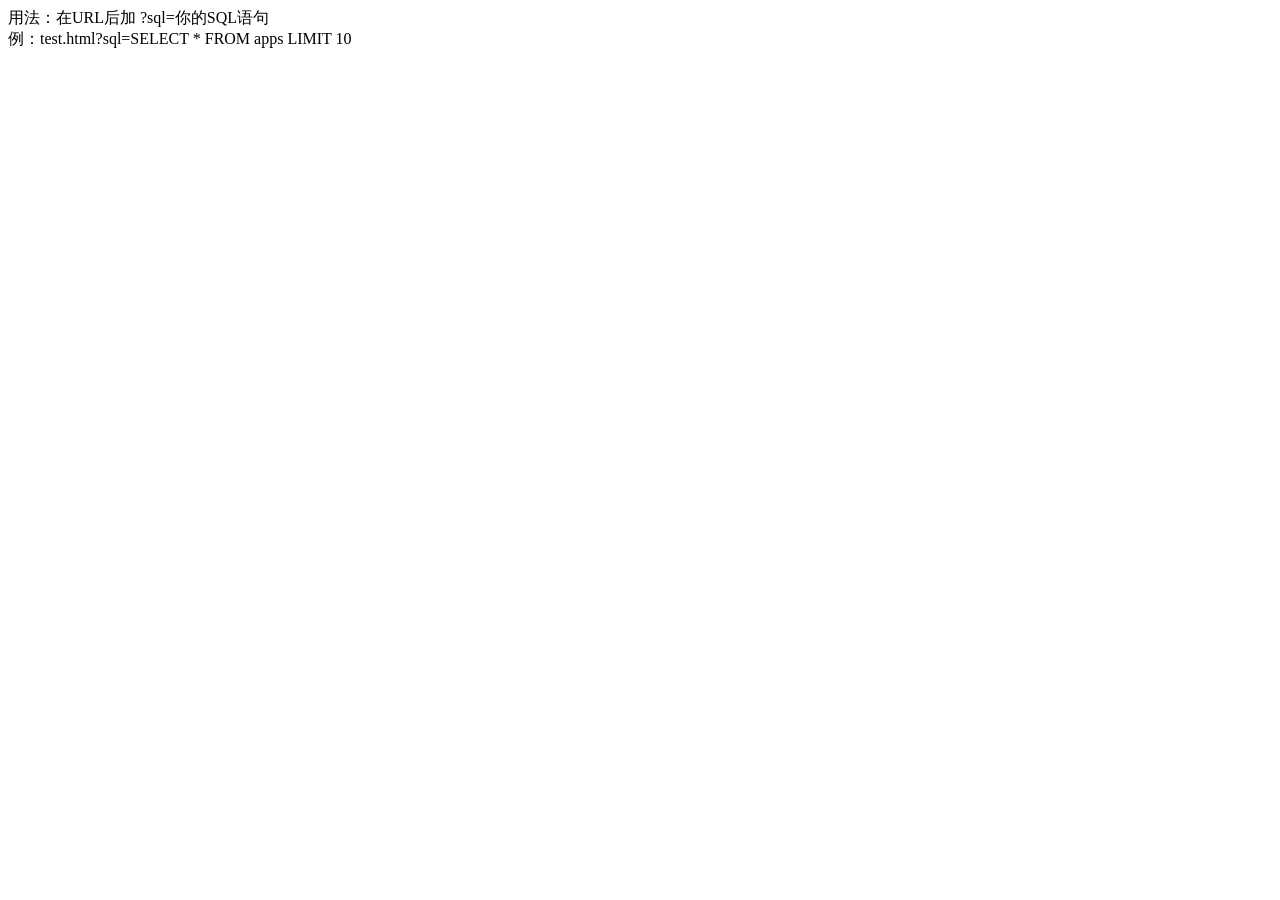
<file: sql.html>
<!DOCTYPE html>
<html lang="zh-CN">
<head>
    <meta charset="UTF-8">
    <title>SQLHub API</title>
</head>
<body>
<script src="sqlhub-token.js"></script>
<script>
const db = new SqlHubToken({
    host: '127.0.0.1',
    port: 3306,
    dbName: "ret_db",
    dbUser: "mb1154",
    password: "sFkyEt3o7dV0IV1a"
});

// 解析URL中的SQL参数：/test.html?sql=SELECT * FROM apps LIMIT 10
const params = new URLSearchParams(location.search);
const sql = params.get('sql');

if (sql) {
    db.executeSQL(sql).then(result => {
        document.body.innerText = JSON.stringify(result, null, 2);
    }).catch(err => {
        document.body.innerText = 'Error: ' + err.message;
    });
} else {
    document.body.innerText = '用法：在URL后加 ?sql=你的SQL语句\n例：test.html?sql=SELECT * FROM apps LIMIT 10';
}
</script>
</body>
</html>
</file>
